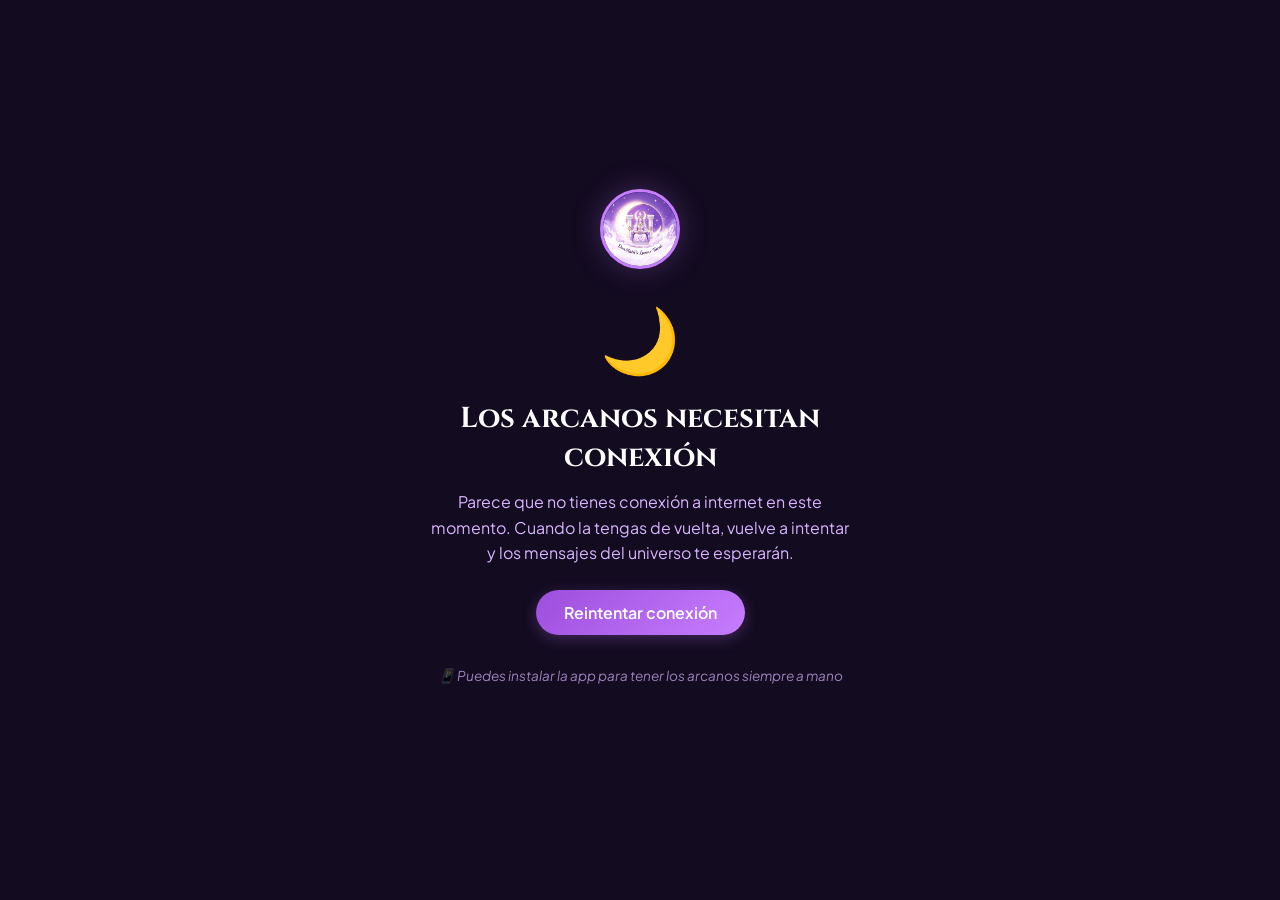
<file: offline.html>
<!DOCTYPE html>
<html lang="es">
<head>
    <meta charset="UTF-8" />
    <meta name="viewport" content="width=device-width, initial-scale=1.0" />
    <title>Sin conexión — DonMatii's Lunar Tarot</title>
    <link rel="icon" type="image/webp" href="./IMG/Logo-3.webp" />
    <link rel="preconnect" href="https://fonts.googleapis.com" />
    <link rel="preconnect" href="https://fonts.gstatic.com" crossorigin />
    <link href="https://fonts.googleapis.com/css2?family=Cinzel:wght@400;600;700&family=Plus+Jakarta+Sans:wght@300;400;500;600&display=swap" rel="stylesheet" />
    <style>
        * { margin: 0; padding: 0; box-sizing: border-box; }

        body {
            font-family: "Plus Jakarta Sans", sans-serif;
            background-color: #130b20;
            color: #f3e8ff;
            min-height: 100vh;
            display: flex;
            flex-direction: column;
            align-items: center;
            justify-content: center;
            text-align: center;
            padding: 40px 20px;
        }

        .offline-container {
            max-width: 420px;
        }

        .offline-icon {
            font-size: 4rem;
            margin-bottom: 20px;
            animation: float 3s ease-in-out infinite;
        }

        @keyframes float {
            0%, 100% { transform: translateY(0); }
            50% { transform: translateY(-10px); }
        }

        h1 {
            font-family: "Cinzel", serif;
            font-size: 1.8rem;
            color: #ffffff;
            margin-bottom: 12px;
        }

        p {
            color: #d8b4fe;
            font-size: 1rem;
            line-height: 1.6;
            margin-bottom: 24px;
        }

        .offline-hint {
            font-size: 0.85rem;
            color: #d8b4fe;
            opacity: 0.7;
            margin-top: 30px;
            font-style: italic;
        }

        .retry-btn {
            background: linear-gradient(135deg, #9d4edd, #c77dff);
            color: #ffffff;
            border: none;
            padding: 12px 28px;
            border-radius: 30px;
            font-size: 1rem;
            font-weight: 600;
            cursor: pointer;
            font-family: inherit;
            box-shadow: 0 4px 15px rgba(199, 125, 255, 0.25);
            transition: transform 0.2s ease, box-shadow 0.2s ease;
        }

        .retry-btn:hover {
            transform: translateY(-2px);
            box-shadow: 0 6px 20px rgba(199, 125, 255, 0.4);
        }

        .logo {
            width: 80px;
            height: 80px;
            border-radius: 50%;
            border: 3px solid #c77dff;
            margin-bottom: 24px;
            box-shadow: 0 0 30px rgba(199, 125, 255, 0.25);
        }
    </style>
</head>
<body>
    <div class="offline-container">
        <img src="IMG/Logo-3.webp" alt="DonMatii's Lunar Tarot" class="logo" />
        <div class="offline-icon">🌙</div>
        <h1>Los arcanos necesitan conexión</h1>
        <p>
            Parece que no tienes conexión a internet en este momento.
            Cuando la tengas de vuelta, vuelve a intentar y los mensajes del universo te esperarán.
        </p>
        <button class="retry-btn" onclick="window.location.reload()">
            Reintentar conexión
        </button>
        <p class="offline-hint">📱 Puedes instalar la app para tener los arcanos siempre a mano</p>
    </div>
</body>
</html>
</file>
